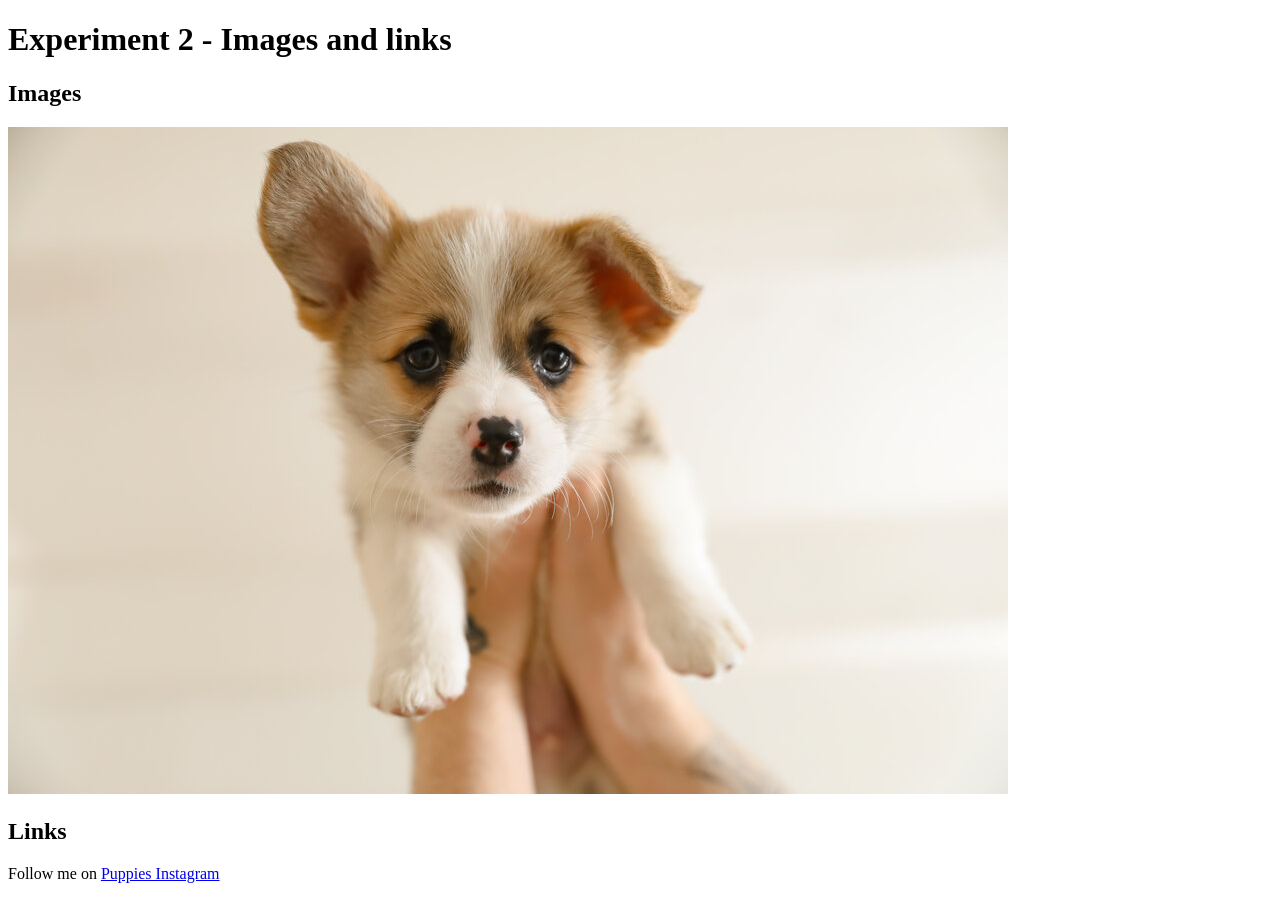
<file: attributes.html>
<!DOCTYPE html>
<html lang="en">

<head>
    <meta charset="UTF-8">
    <meta http-equiv="X-UA-Compatible" content="IE=edge">
    <meta name="viewport" content="width=device-width, initial-scale=1.0">
    <title>Images and Links</title>
</head>

<body>
    <h1>Experiment 2 - Images and links</h1>
    <h2>Images</h2>
    <a href="https://www.instagram.com/puppiesforall/" target="_blank">
        <img src="dog.jpg" alt="dog">
    </a>
    <h2>Links</h2>
    <p>Follow me on <a href="https://www.instagram.com/puppiesforall/" target="_blank">Puppies Instagram</a></p>

</body>

</html>
</file>
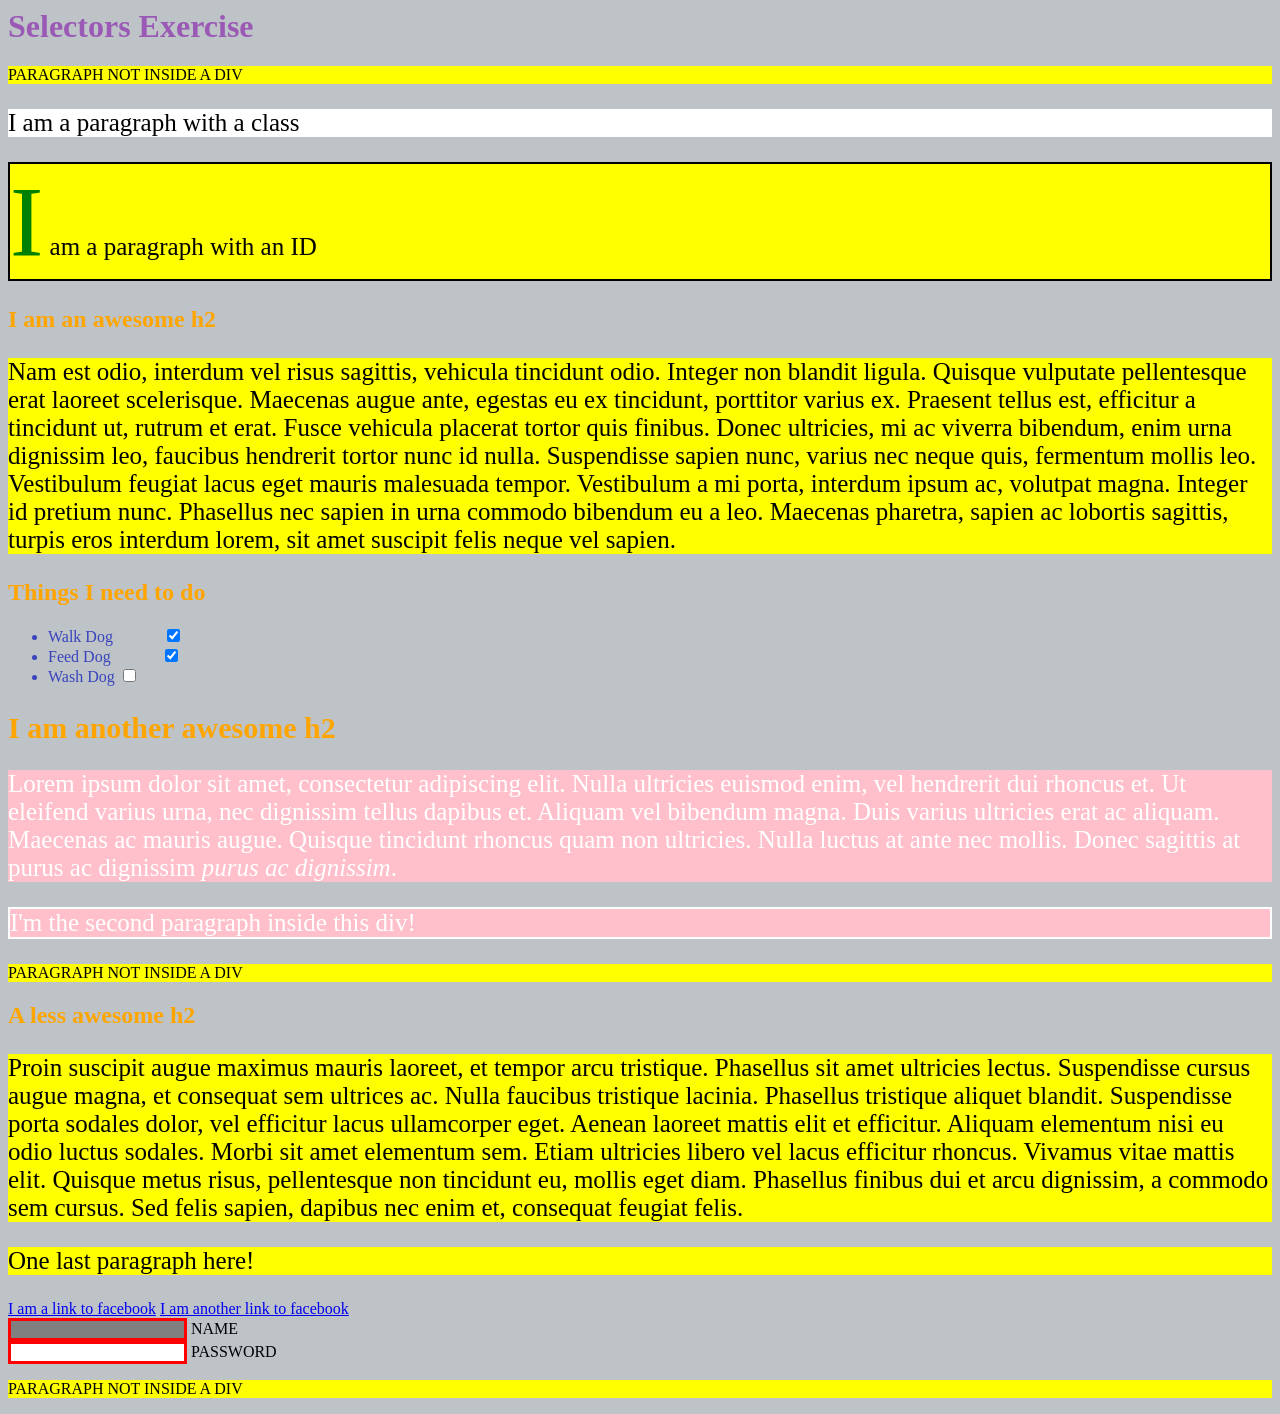
<file: css.html>
<html>

<head>
    <meta charset="UTF-8">
    <title>Selectors Exercise</title>
    <link rel="stylesheet" type="text/css" href="selectors.css">
</head>

<body>
    <h1>Selectors Exercise</h1>

    <p>PARAGRAPH NOT INSIDE A DIV</p>

    <div>
        <p class="hello">I am a paragraph with a class</p>
        <p id="special">I am a paragraph with an ID</p>

        <h2>I am an awesome h2</h2>


        <p>Nam est odio, interdum vel risus sagittis, vehicula tincidunt odio. Integer non blandit ligula. Quisque
            vulputate pellentesque erat laoreet scelerisque. Maecenas augue ante, egestas eu ex tincidunt, porttitor
            varius ex. Praesent tellus est, efficitur a tincidunt ut, rutrum et erat. Fusce vehicula placerat tortor
            quis finibus. Donec ultricies, mi ac viverra bibendum, enim urna dignissim leo, faucibus hendrerit
            tortor
            nunc id nulla. Suspendisse sapien nunc, varius nec neque quis, fermentum mollis leo. Vestibulum feugiat
            lacus eget mauris malesuada tempor. Vestibulum a mi porta, interdum ipsum ac, volutpat magna. Integer id
            pretium nunc. Phasellus nec sapien in urna commodo bibendum eu a leo. Maecenas pharetra, sapien ac
            lobortis
            sagittis, turpis eros interdum lorem, sit amet suscipit felis neque vel sapien.</p>

    </div>

    <div>
        <h2>Things I need to do</h2>

        <ul>
            <li>Walk Dog <input type="checkbox" checked> </li>
            <li>Feed Dog <input type="checkbox" checked> </li>
            <li>Wash Dog <input type="checkbox"></li>
        </ul>
    </div>

    <div>
        <h2>I am another awesome h2</h2>

        <p>Lorem ipsum dolor sit amet, consectetur adipiscing elit. Nulla ultricies euismod enim, vel hendrerit dui
            rhoncus et. Ut eleifend varius urna, nec dignissim tellus dapibus et. Aliquam vel bibendum magna. Duis
            varius ultricies erat ac aliquam. Maecenas ac mauris augue. Quisque tincidunt rhoncus quam non
            ultricies.
            Nulla luctus at ante nec mollis. Donec sagittis at purus ac dignissim <em>purus ac dignissim</em>.</p>

        <p>I'm the second paragraph inside this div!</p>
    </div>

    <p>PARAGRAPH NOT INSIDE A DIV</p>


    <div>
        <h2>A less awesome h2</h2>

        <p>Proin suscipit augue maximus mauris laoreet, et tempor arcu tristique. Phasellus sit amet ultricies
            lectus.
            Suspendisse cursus augue magna, et consequat sem ultrices ac. Nulla faucibus tristique lacinia.
            Phasellus
            tristique aliquet blandit. Suspendisse porta sodales dolor, vel efficitur lacus ullamcorper eget. Aenean
            laoreet mattis elit et efficitur. Aliquam elementum nisi eu odio luctus sodales. Morbi sit amet
            elementum
            sem. Etiam ultricies libero vel lacus efficitur rhoncus. Vivamus vitae mattis elit. Quisque metus risus,
            pellentesque non tincidunt eu, mollis eget diam. Phasellus finibus dui et arcu dignissim, a commodo sem
            cursus. Sed felis sapien, dapibus nec enim et, consequat feugiat felis.</p>

        <p>One last paragraph here!</p>

        <a href="http://www.facebook.com">I am a link to facebook</a>
        <a href="http://www.facebook.com">I am another link to facebook</a>
        <br>

        <input type="text" name="name" /><label> Name</label><br />
        <input type="password" name="password" /><label> Password</label><br />

    </div>

    <p>PARAGRAPH NOT INSIDE A DIV</p>

</body>

</html>
</file>
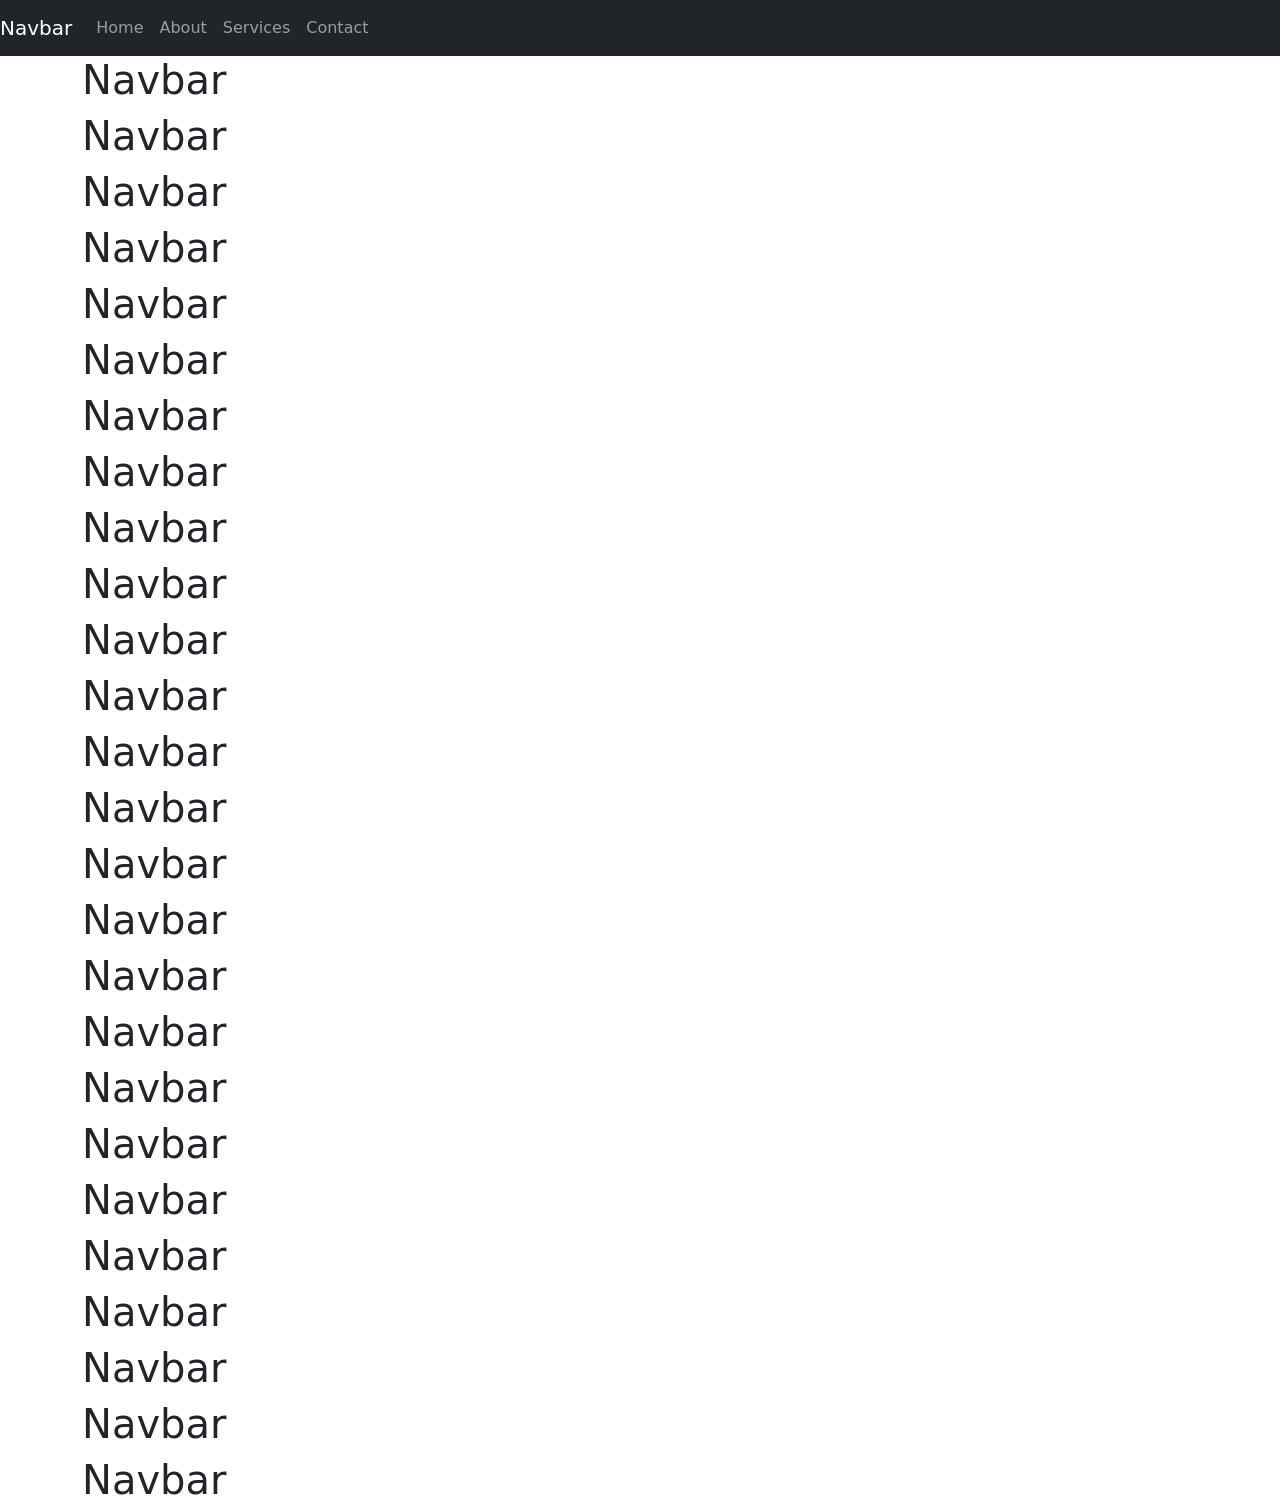
<file: navbar2.html>
<!DOCTYPE html>
<html lang="en">

<head>
    <meta charset="UTF-8">
    <meta name="viewport" content="width=device-width, initial-scale=1.0">
    <meta http-equiv="X-UA-Compatible" content="ie=edge">
    <link href="https://cdn.jsdelivr.net/npm/bootstrap@5.0.0-alpha3/dist/css/bootstrap.min.css" rel="stylesheet"
        integrity="sha384-CuOF+2SnTUfTwSZjCXf01h7uYhfOBuxIhGKPbfEJ3+FqH/s6cIFN9bGr1HmAg4fQ" crossorigin="anonymous">
    <title>Navbar Exercise 2</title>
</head>

<body>

    <nav class="navbar navbar-expand-md navbar-dark bg-dark sticky-top">
        <a class="navbar-brand" href="#">Navbar</a>
        <button class="navbar-toggler" type="button" data-toggle="collapse" data-target="#navbarNav"
            aria-controls="navbarNav" aria-expanded="false" aria-label="Toggle navigation">
            <span class="navbar-toggler-icon"></span>
        </button>

        <div class="collapse navbar-collapse" id="navbarNav">
            <ul class="navbar-nav ml-auto">

                <li class="nav-item active">
                    <a class="nav-link" href="#">Home</a>
                </li>
                <li class="nav-item">
                    <a class="nav-link" href="#">About</a>
                </li>
                <li class="nav-item">
                    <a class="nav-link" href="#">Services</a>
                </li>
                <li class="nav-item">
                    <a class="nav-link" href="#">Contact</a>
                </li>
            </ul>
        </div>
    </nav>

    <div class="container">
        <h1>Navbar</h1>
        <h1>Navbar</h1>
        <h1>Navbar</h1>
        <h1>Navbar</h1>
        <h1>Navbar</h1>
        <h1>Navbar</h1>
        <h1>Navbar</h1>
        <h1>Navbar</h1>
        <h1>Navbar</h1>
        <h1>Navbar</h1>
        <h1>Navbar</h1>
        <h1>Navbar</h1>
        <h1>Navbar</h1>
        <h1>Navbar</h1>
        <h1>Navbar</h1>
        <h1>Navbar</h1>
        <h1>Navbar</h1>
        <h1>Navbar</h1>
        <h1>Navbar</h1>
        <h1>Navbar</h1>
        <h1>Navbar</h1>
        <h1>Navbar</h1>
        <h1>Navbar</h1>
        <h1>Navbar</h1>
        <h1>Navbar</h1>
        <h1>Navbar</h1>

    </div>

    <script src="https://cdn.jsdelivr.net/npm/bootstrap@5.0.0-alpha3/dist/js/bootstrap.bundle.min.js"
        integrity="sha384-popRpmFF9JQgExhfw5tZT4I9/CI5e2QcuUZPOVXb1m7qUmeR2b50u+YFEYe1wgzy"
        crossorigin="anonymous"></script>
</body>

</html>
</file>
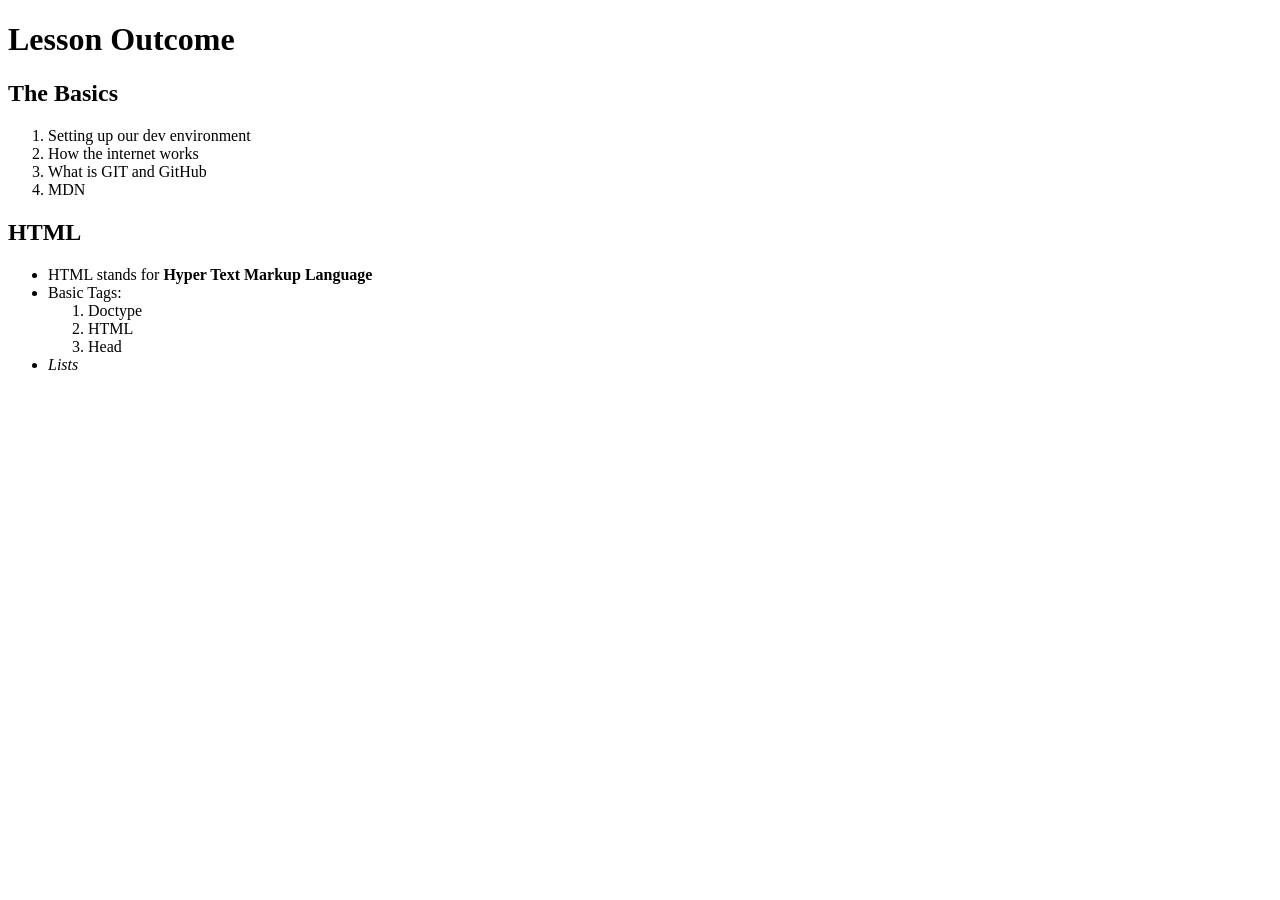
<file: Task_02.html>
<!DOCTYPE html>
<html lang="en">

<head>
    <meta charset="UTF-8">
    <meta http-equiv="X-UA-Compatible" content="IE=edge">
    <meta name="viewport" content="width=device-width, initial-scale=1.0">
    <title>Task 2</title>
</head>

<body>
    <h1>Lesson Outcome</h1>
    <h2>The Basics</h2>
    <ol>
        <li>Setting up our dev environment</li>
        <li>How the internet works</li>
        <li>What is GIT and GitHub</li>
        <li>MDN</li>
    </ol>
    <h2>HTML</h2>
    <ul>
        <li>HTML stands for <strong>Hyper Text Markup Language</strong></li>
        <li>Basic Tags:
            <ol>
                <li>Doctype</li>
                <li>HTML</li>
                <li>Head</li>
            </ol>
        </li>
        <li><em>Lists</em></li>
    </ul>
</body>

</html>
</file>
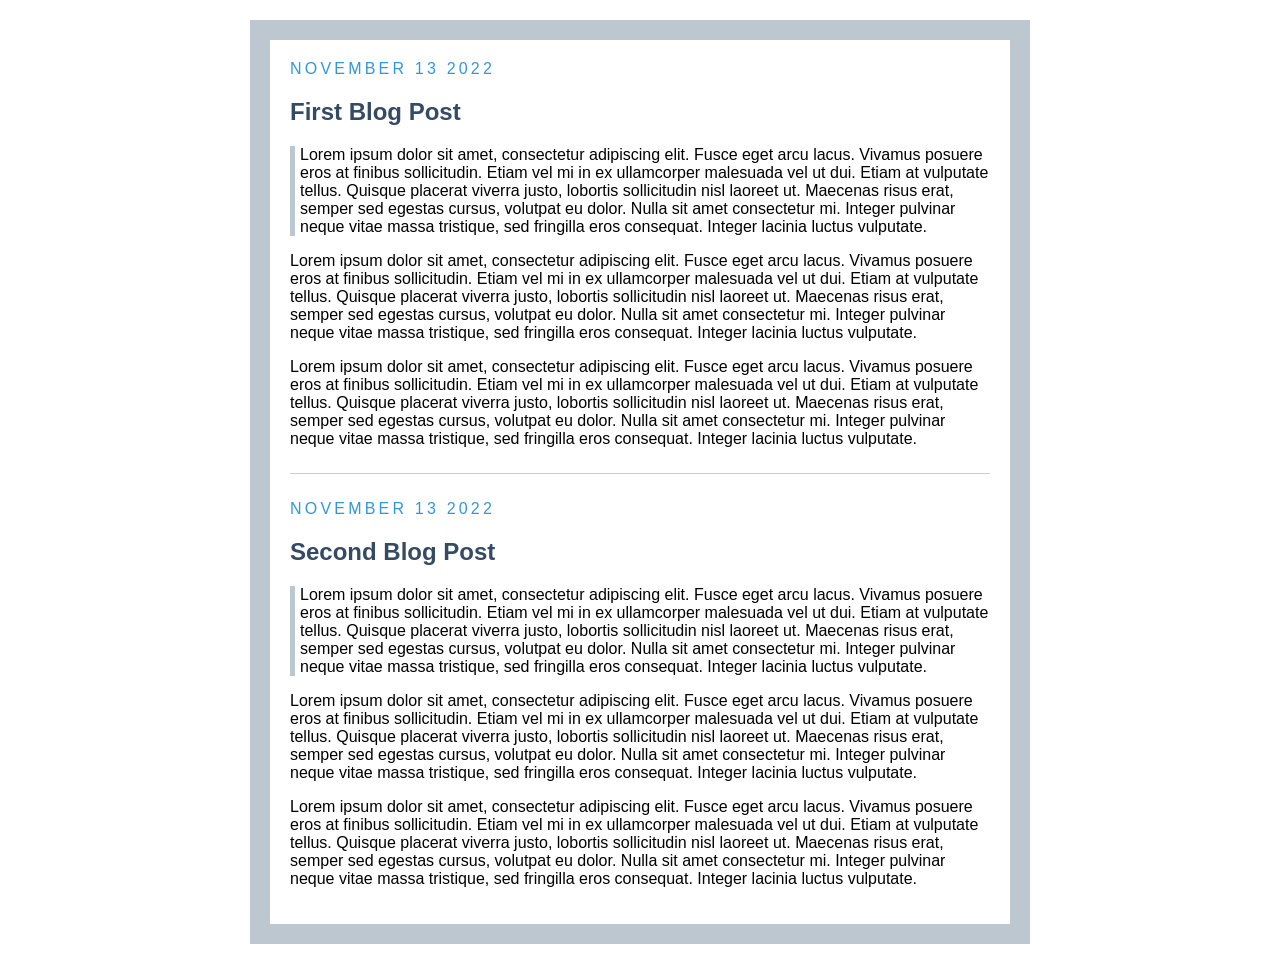
<file: Blog_task/blog.html>
<!DOCTYPE html>
<html lang="en">

<head>
    <meta charset="UTF-8">
    <meta http-equiv="X-UA-Compatible" content="IE=edge">
    <meta name="viewport" content="width=device-width, initial-scale=1.0">
    <title>Blog</title>
    <link rel="stylesheet" href="blog.css">
</head>

<body>
    <div class="blog post">
        <div class="date">November 13 2022</div>
        <h2>First Blog Post</h2>
        <p class="quote">Lorem ipsum dolor sit amet, consectetur adipiscing elit.
            Fusce eget arcu lacus. Vivamus posuere eros at finibus sollicitudin. Etiam vel mi in ex ullamcorper
            malesuada vel ut dui.
            Etiam at vulputate tellus. Quisque placerat viverra justo, lobortis sollicitudin nisl laoreet ut.
            Maecenas risus erat, semper sed egestas cursus, volutpat eu dolor. Nulla sit amet consectetur mi.
            Integer pulvinar neque vitae massa tristique, sed fringilla eros consequat. Integer lacinia luctus
            vulputate.</p>
        <p>Lorem ipsum dolor sit amet, consectetur adipiscing elit.
            Fusce eget arcu lacus. Vivamus posuere eros at finibus sollicitudin. Etiam vel mi in ex ullamcorper
            malesuada vel ut dui.
            Etiam at vulputate tellus. Quisque placerat viverra justo, lobortis sollicitudin nisl laoreet ut.
            Maecenas risus erat, semper sed egestas cursus, volutpat eu dolor. Nulla sit amet consectetur mi.
            Integer pulvinar neque vitae massa tristique, sed fringilla eros consequat. Integer lacinia luctus
            vulputate.</p>
        <p>Lorem ipsum dolor sit amet, consectetur adipiscing elit.
            Fusce eget arcu lacus. Vivamus posuere eros at finibus sollicitudin. Etiam vel mi in ex ullamcorper
            malesuada vel ut dui.
            Etiam at vulputate tellus. Quisque placerat viverra justo, lobortis sollicitudin nisl laoreet ut.
            Maecenas risus erat, semper sed egestas cursus, volutpat eu dolor. Nulla sit amet consectetur mi.
            Integer pulvinar neque vitae massa tristique, sed fringilla eros consequat. Integer lacinia luctus
            vulputate.</p>
    </div>
    <hr>
    <div class="blog post">
        <div class="date">November 13 2022</div>
        <h2>Second Blog Post</h2>
        <p class="quote">Lorem ipsum dolor sit amet, consectetur adipiscing elit.
            Fusce eget arcu lacus. Vivamus posuere eros at finibus sollicitudin. Etiam vel mi in ex ullamcorper
            malesuada vel ut dui.
            Etiam at vulputate tellus. Quisque placerat viverra justo, lobortis sollicitudin nisl laoreet ut.
            Maecenas risus erat, semper sed egestas cursus, volutpat eu dolor. Nulla sit amet consectetur mi.
            Integer pulvinar neque vitae massa tristique, sed fringilla eros consequat. Integer lacinia luctus
            vulputate.</p>
        <p>Lorem ipsum dolor sit amet, consectetur adipiscing elit.
            Fusce eget arcu lacus. Vivamus posuere eros at finibus sollicitudin. Etiam vel mi in ex ullamcorper
            malesuada vel ut dui.
            Etiam at vulputate tellus. Quisque placerat viverra justo, lobortis sollicitudin nisl laoreet ut.
            Maecenas risus erat, semper sed egestas cursus, volutpat eu dolor. Nulla sit amet consectetur mi.
            Integer pulvinar neque vitae massa tristique, sed fringilla eros consequat. Integer lacinia luctus
            vulputate.</p>
        <p>Lorem ipsum dolor sit amet, consectetur adipiscing elit.
            Fusce eget arcu lacus. Vivamus posuere eros at finibus sollicitudin. Etiam vel mi in ex ullamcorper
            malesuada vel ut dui.
            Etiam at vulputate tellus. Quisque placerat viverra justo, lobortis sollicitudin nisl laoreet ut.
            Maecenas risus erat, semper sed egestas cursus, volutpat eu dolor. Nulla sit amet consectetur mi.
            Integer pulvinar neque vitae massa tristique, sed fringilla eros consequat. Integer lacinia luctus
            vulputate.</p>
    </div>

</body>

</html>
</file>
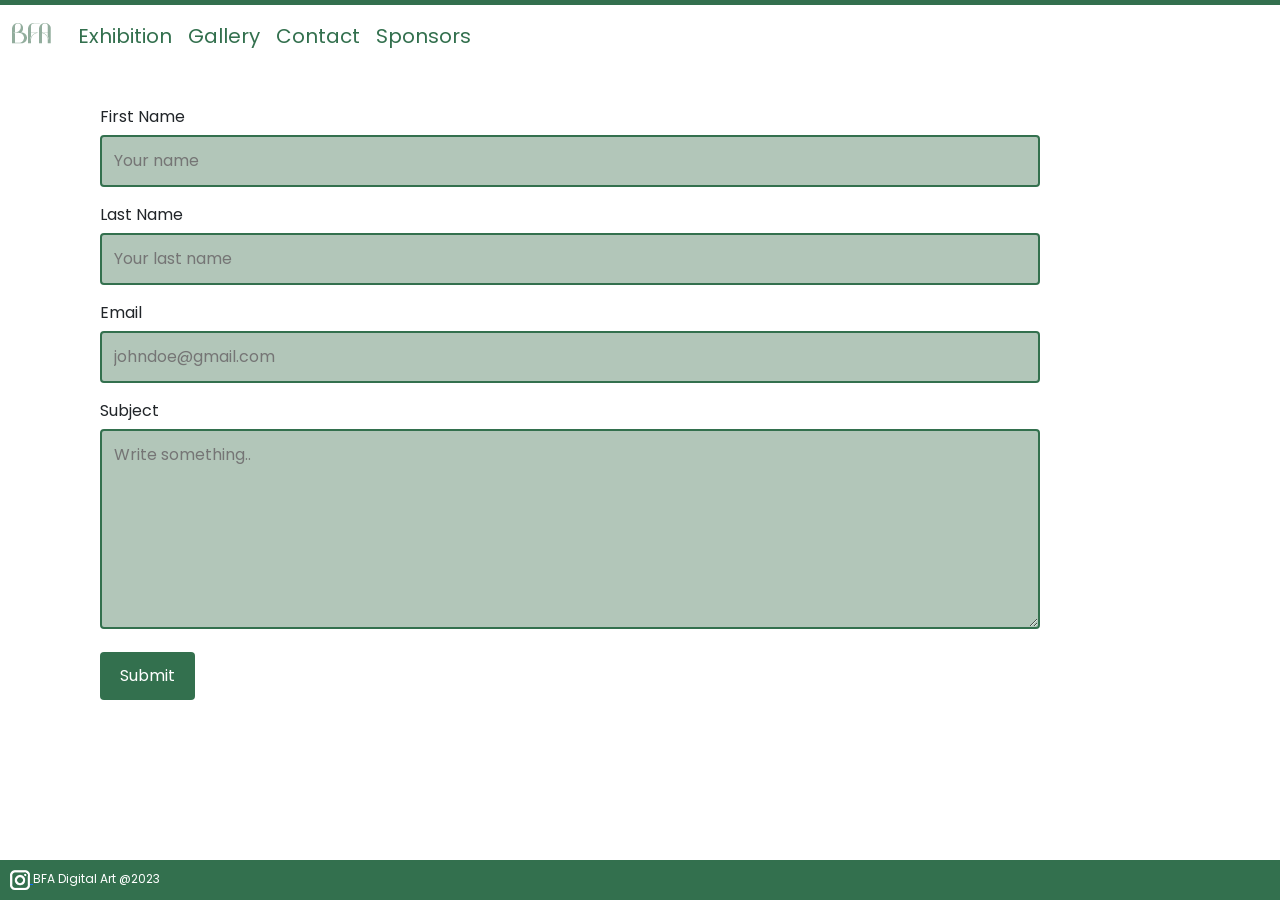
<file: camille_fenech_homepage/contact.html>
<!DOCTYPE html>
<html lang="en">

<head>
    <meta charset="UTF-8">
    <meta http-equiv="X-UA-Compatible" content="IE=edge">
    <meta name="viewport" content="width=device-width, initial-scale=1.0">

    <link href='https://fonts.googleapis.com/css?family=Poppins' rel='stylesheet'>
    <link href="https://cdn.jsdelivr.net/npm/bootstrap@5.0.2/dist/css/bootstrap.min.css" rel="stylesheet"
        integrity="sha384-EVSTQN3/azprG1Anm3QDgpJLIm9Nao0Yz1ztcQTwFspd3yD65VohhpuuCOmLASjC" crossorigin="anonymous">
    <link rel="stylesheet" href="contact.css">
    <title>Contact</title>

</head>

<body>
    <div class="DivStyle" style="position:absolute; z-index: 2">

        <nav class="navbar navbar-expand-lg navbar-light bg-transparent">
            <div class="container-fluid">
                <a class="navbar-brand" href="#" style="color: #33704E;"><img src="bfa.png" alt="bfa"></a>
                <button class="navbar-toggler" type="button" data-bs-toggle="collapse"
                    data-bs-target="#navbarSupportedContent" aria-controls="navbarSupportedContent"
                    aria-expanded="false" aria-label="Toggle navigation">
                    <span class="navbar-toggler-icon"></span>
                </button>
                <div class="collapse navbar-collapse" id="navbarSupportedContent">
                    <ul class="navbar-nav me-auto mb-2 mb-lg-0">
                        <li class="nav-item">
                            <a class="nav-link active" aria-current="page" href="#"
                                style="color: #33704E; background-color: #33704e00; ">Exhibition</a>
                        </li>
                        <li class="nav-item">
                            <a class="nav-link active" aria-current="page" href="#"
                                style="color: #33704E;background-color: #33704e00;">Gallery</a>
                        </li>
                        <li class="nav-item">
                            <a class="nav-link active" aria-current="page" href="#"
                                style="color: #33704E;background-color: #33704e00;">Contact</a>
                        </li>
                        <li class="nav-item">
                            <a class="nav-link active" aria-current="page" href="#"
                                style="color: #33704E;background-color: #33704e00;">Sponsors</a>
                        </li>
                    </ul>
                </div>
        </nav>


        <script src="https://cdn.jsdelivr.net/npm/bootstrap@5.0.2/dist/js/bootstrap.bundle.min.js"
            integrity="sha384-MrcW6ZMFYlzcLA8Nl+NtUVF0sA7MsXsP1UyJoMp4YLEuNSfAP+JcXn/tWtIaxVXM"
            crossorigin="anonymous"></script>
    </div>
    <div class="form" style="position:absolute; z-index: 0">

        <div class="container">
            <form action="/action_page.php">
                <label for="fname">First Name</label>
                <input type="text" id="fname" name="firstname" placeholder="Your name">

                <label for="lname">Last Name</label>
                <input type="text" id="lname" name="lastname" placeholder="Your last name">

                <label for="lname">Email</label>
                <input type="text" id="lname" name="lastname" placeholder="johndoe@gmail.com">

                <label for="subject">Subject</label>
                <textarea id="subject" name="subject" placeholder="Write something.." style="height:200px"></textarea>

                <input type="submit" value="Submit">

            </form>

        </div>

</body>

</html>

</div>
<div class="footer" style="position:absolute; z-index: 2">
    <a href="https://www.instagram.com/ummalta/" target="_blank">
        <img src="insta.png" alt="insta">
    </a>
    BFA Digital Art @2023
</div>
</body>

</html>
</file>
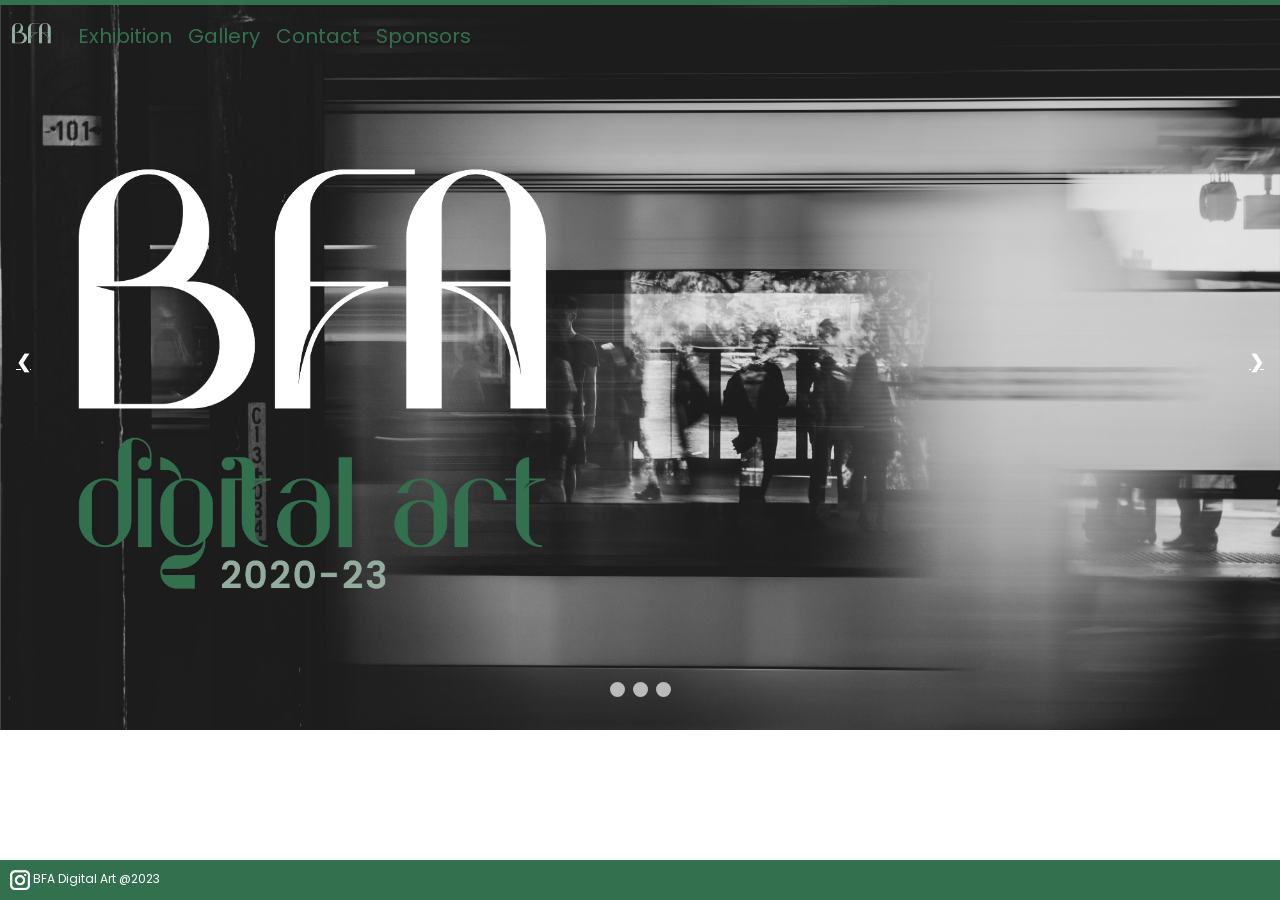
<file: camille_fenech_homepage/homepage.html>
<!DOCTYPE html>
<html lang="en">

<head>
    <meta charset="UTF-8">
    <meta http-equiv="X-UA-Compatible" content="IE=edge">
    <meta name="viewport" content="width=device-width, initial-scale=1.0">

    <link href='https://fonts.googleapis.com/css?family=Poppins' rel='stylesheet'>
    <link href="https://cdn.jsdelivr.net/npm/bootstrap@5.0.2/dist/css/bootstrap.min.css" rel="stylesheet"
        integrity="sha384-EVSTQN3/azprG1Anm3QDgpJLIm9Nao0Yz1ztcQTwFspd3yD65VohhpuuCOmLASjC" crossorigin="anonymous">
    <link rel="stylesheet" href="homepage.css">
    <title>Homepage</title>

</head>

<body>
    <div class="DivStyle" style="position:absolute; z-index: 2">

        <nav class="navbar navbar-expand-lg navbar-light bg-transparent">
            <div class="container-fluid">
                <a class="navbar-brand"
                    href="file:///Users/camillefenech/Documents/GitHub/camillefenech.github.io/camille_fenech_homepage/homepage.html#"
                    target="_blank" style="color: #33704E;"><img src="bfa.png" alt="bfa"></a>
                <button class="navbar-toggler" type="button" data-bs-toggle="collapse"
                    data-bs-target="#navbarSupportedContent" aria-controls="navbarSupportedContent"
                    aria-expanded="false" aria-label="Toggle navigation">
                    <span class="navbar-toggler-icon"></span>
                </button>
                <div class="collapse navbar-collapse" id="navbarSupportedContent">
                    <ul class="navbar-nav me-auto mb-2 mb-lg-0">
                        <li class="nav-item">
                            <a class="nav-link active" aria-current="page" href="#"
                                style="color: #33704E; background-color: #33704e00; ">Exhibition</a>
                        </li>
                        <li class="nav-item">
                            <a class="nav-link active" aria-current="page" href="#"
                                style="color: #33704E;background-color: #33704e00;">Gallery</a>
                        </li>
                        <li class="nav-item">
                            <a class="nav-link active" aria-current="page" href="#"
                                style="color: #33704E;background-color: #33704e00;">Contact</a>
                        </li>
                        <li class="nav-item">
                            <a class="nav-link active" aria-current="page"
                                href="file:///Users/camillefenech/Documents/GitHub/camillefenech.github.io/camille_fenech_homepage/sponsors.html"
                                target="_blank" style="color: #33704E;background-color: #33704e00;">Sponsors</a>
                        </li>
                    </ul>
                </div>
        </nav>


        <script src="https://cdn.jsdelivr.net/npm/bootstrap@5.0.2/dist/js/bootstrap.bundle.min.js"
            integrity="sha384-MrcW6ZMFYlzcLA8Nl+NtUVF0sA7MsXsP1UyJoMp4YLEuNSfAP+JcXn/tWtIaxVXM"
            crossorigin="anonymous"></script>
    </div>

    <div class="slideshow-container" style="position:absolute; z-index: 0">

        <div class="mySlides">
            <img src="train.jpg" alt="train" style="width:100%">
        </div>

        <div class="mySlides">
            <img src="statue.jpg" alt="statue" style="width:100%">
        </div>

        <div class="mySlides">
            <img src="3d.jpg" alt="3d" style="width:100%">
        </div>

        <a class="prev" onclick="plusSlides(-1)">❮</a>
        <a class="next" onclick="plusSlides(1)">❯</a>

        <div style="text-align:center; position:relative; margin-top:-50px;">
            <span class="dot" onclick="currentSlide(1)"></span>
            <span class="dot" onclick="currentSlide(2)"></span>
            <span class="dot" onclick="currentSlide(3)"></span>
        </div>
    </div>


    <script>
        let slideIndex = 1;
        showSlides(slideIndex);

        function plusSlides(n) {
            showSlides(slideIndex += n);
        }

        function currentSlide(n) {
            showSlides(slideIndex = n);
        }

        function showSlides(n) {
            let i;
            let slides = document.getElementsByClassName("mySlides");
            let dots = document.getElementsByClassName("dot");
            if (n > slides.length) { slideIndex = 1 }
            if (n < 1) { slideIndex = slides.length }
            for (i = 0; i < slides.length; i++) {
                slides[i].style.display = "none";
            }
            for (i = 0; i < dots.length; i++) {
                dots[i].className = dots[i].className.replace(" active", "");
            }
            slides[slideIndex - 1].style.display = "block";
            dots[slideIndex - 1].className += " active";
        }
    </script>

    <div class="footer" style="position:absolute; z-index: 2">
        <a href="https://www.instagram.com/ummalta/" target="_blank">
            <img src="insta.png" alt="insta">
        </a>
        BFA Digital Art @2023
    </div>
</body>

</html>
</file>
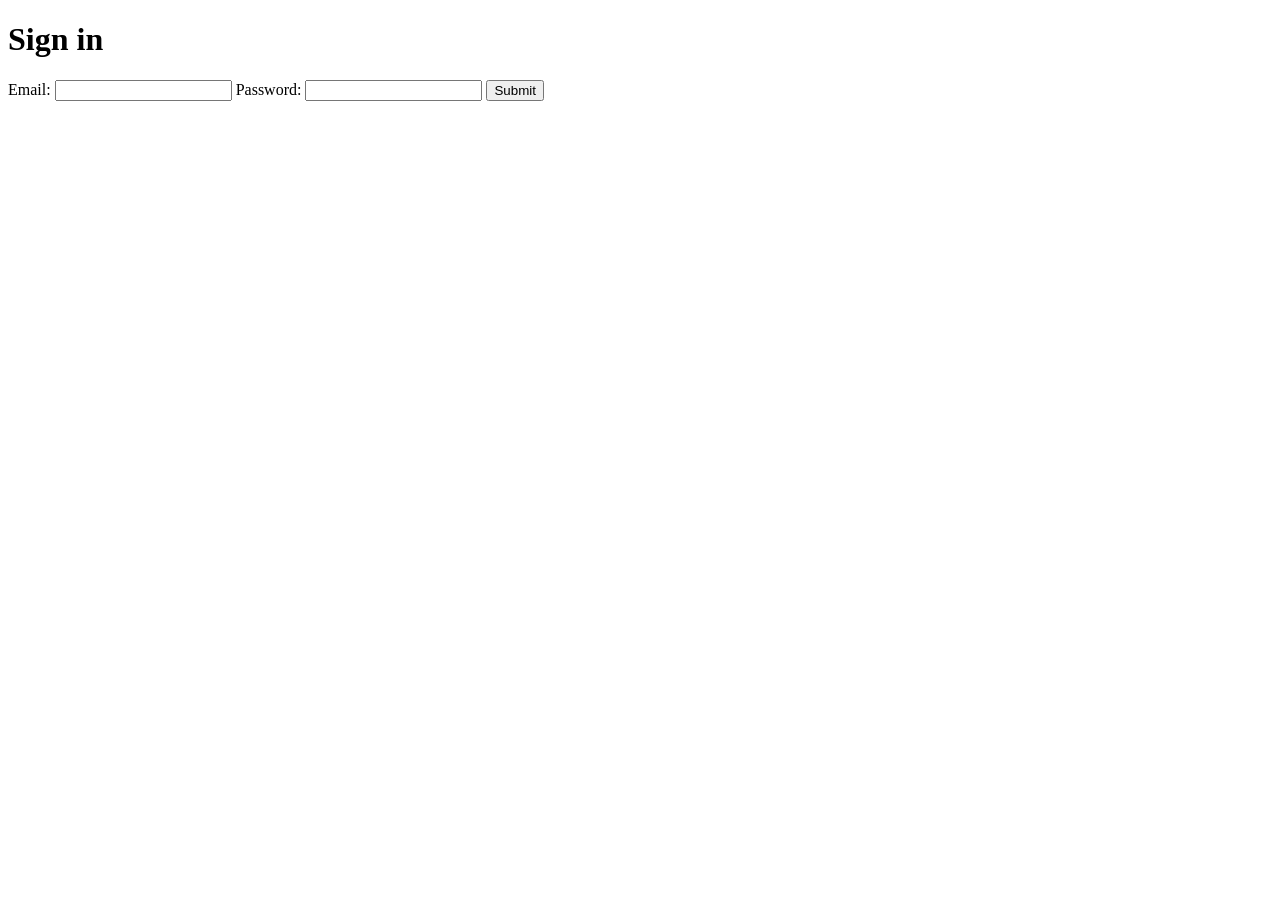
<file: Login_and_Registration_Forms/login.html>
<!DOCTYPE html>
<html lang="en">

<head>
    <meta charset="UTF-8">
    <meta http-equiv="X-UA-Compatible" content="IE=edge">
    <meta name="viewport" content="width=device-width, initial-scale=1.0">
    <title>Login Task</title>
</head>

<body>
    <h1>Sign in</h1>
</body>
<form action="https://www.google.com" method="get">
    <label for="email">Email:</label>
    <input id="email" name="email" type="email" required>
    <label for="password">Password:</label>
    <input id="password" name="password" type="password" maxlength="16" required>
    <input type="submit">

</form>

</html>
</file>
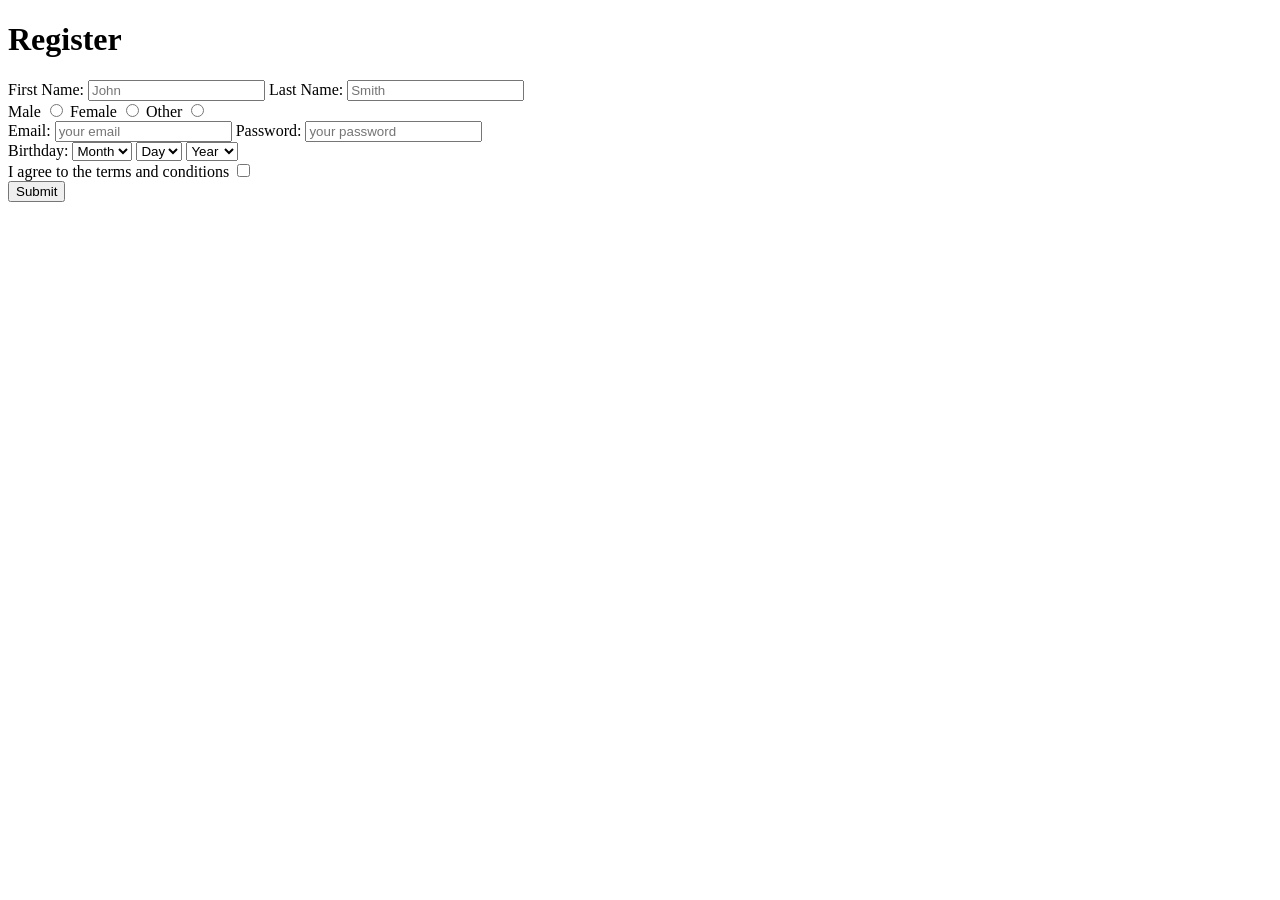
<file: Login_and_Registration_Forms/registration_from.html>
<!DOCTYPE html>
<html lang="en">

<head>
    <meta charset="UTF-8">
    <meta http-equiv="X-UA-Compatible" content="IE=edge">
    <meta name="viewport" content="width=device-width, initial-scale=1.0">
    <title>Registration Form</title>
</head>

<body>
    <h1>Register</h1>

    <form>
        <div>
            <label for="first-name">First Name:</label>
            <input type="text" name="first-name" id="first-name" placeholder="John" required />
            <label for="last-name">Last Name:</label>
            <input type="text" name="last-name" id="last-name" placeholder="Smith" required />
        </div>

        <div>
            <label for="radio-choice-1">Male</label>
            <input type="radio" name="radio-choice" id="radio-choice-1" value="choice-1" />

            <label for="radio-choice-2">Female</label>
            <input type="radio" name="radio-choice" id="radio-choice-2" value="choice-2" />

            <label for="radio-choice-3">Other</label>
            <input type="radio" name="radio-choice" id="radio-choice-3" value="choice-3" />
        </div>

        <div>
            <label for="email">Email:</label>
            <input type="email" name="email" id="email" required placeholder="your email">

            <label for="password">Password:</label>
            <input type="password" name="password" id="password" pattern=".{5,10}" placeholder="your password" required
                title="5 to 10 characters">
        </div>

        <div>

            <label for="select-choice">Birthday:</label>
            <select name="select-choice" id="select-choice">
                <option value="0" selected disabled>Month</option>
                <option value="october">Oct</option>
                <option value="november">Nov</option>
                <option value="december">Dec</option>
            </select>

            <select name="birthday-day" id="day">
                <option value="0" selected disabled>Day</option>
                <option value="1">1</option>
                <option value="2">2</option>
                <option value="3">3</option>
            </select>

            <select name="birthday-year" id="year">
                <option value="0" selected disabled>Year</option>
                <option value="2000">2000</option>
                <option value="2001">2001</option>
                <option value="2002">2002</option>
            </select>
        </div>

        <div>
            <label for="checkbox">I agree to the terms and conditions</label>
            <input type="checkbox" name="checkbox" id="checkbox" />
        </div>

        <div>
            <input type="submit" value="Submit" />
        </div>
    </form>
</body>

</html>
</file>
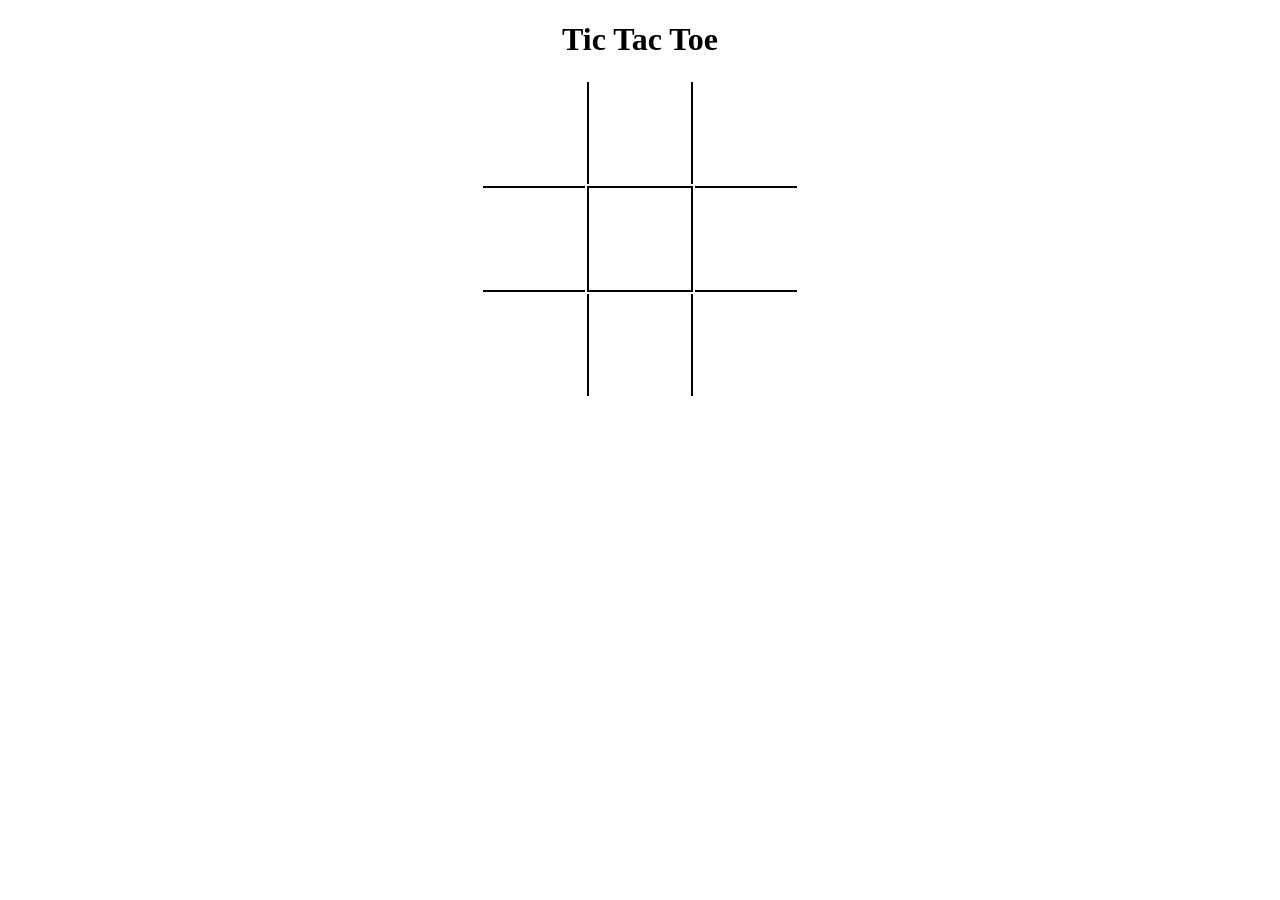
<file: tic_tac_toe/tic_tac_toe.html>
<!DOCTYPE html>
<html lang="en">

<head>
    <meta charset="UTF-8">
    <meta http-equiv="X-UA-Compatible" content="IE=edge">
    <meta name="viewport" content="width=device-width, initial-scale=1.0">
    <title>Tic Tac Toe</title>
    <link rel="stylesheet" href="tic_tac_toe.css">
</head>

<body>
    <h1>Tic Tac Toe</h1>
    <table>
        <tr>
            <td></td>
            <td class="vertical"></td>
            <td></td>
        </tr>
        <tr>
            <td class="horizontal"></td>
            <td class="vertical horizontal"></td>
            <td class="horizontal"></td>
        </tr>
        <tr>
            <td></td>
            <td class="vertical"></td>
            <td></td>
        </tr>
    </table>

</body>

</html>
</file>
<file: selectors.css>
/* Style the HTML elements according to the following instructions. 
DO NOT ALTER THE EXISTING HTML TO DO THIS.  WRITE ONLY CSS! */

/* Give the <body> element a background of #bdc3c7*/
body {
    background-color: #bdc3c7;
}

/* Make the <h1> element #9b59b6*/
h1 {
    color: #9b59b6;
}

/* Make all <h2> elements orange */
h2 {
    color: orange;
}

/* Make all <li> elements blue(pick your own hexadecimal blue)*/
li {
    color: #3944BC;
}

/*Change the background on every paragraph to be yellow*/
p {
    background-color: yellow;
}

/*Make all inputs have a 3px red border*/
input {

    border-color: red;
    border-width: 3px;
    border-style: solid;
}

/* Give everything with the class 'hello' a white background*/
.hello {
    background-color: white;
}

/* Give the element with id 'special' a 2px solid blue border(pick your own rgb blue)*/
#special {
    border-color: (240, 248, 255);
    border-width: 2px;
    border-style: solid;
}

/*Make all the <p>'s that are nested inside of divs 25px font(font-size: 25px)*/
div p {
    font-size: 25px;
}

/*Make only inputs with type 'text' have a gray background*/
input[type=text] {
    background-color: gray;
}

/* Give both <p>'s inside the 3rd <div> a pink background*/
div:nth-of-type(3) p {
    background-color: pink;
}

/* Give the 2nd <p> inside the 3rd <div> a 5px white border*/
div:nth-of-type(3) p:nth-of-type(2) {
    border-color: white;
    border-width: 2px;
    border-style: solid;
}

/* Make the <em> in the 3rd <div> element white and 20px font(font-size:20px)*/
div:nth-of-type(3) {
    color: white;
    font-size: 20px;
}

/*BONUS CHALLENGES*/
/*You may need to research some other selectors and properties*/

/*Make all "checked" checkboxes have a left margin of 50px(margin-left: 50px)*/
input[type=checkbox]:checked {
    margin-left: 50px;
}

/* Make the <label> elements all UPPERCASE without changing the HTML(definitely look this one up*/
label {
    text-transform: uppercase;
}

/*Make the first letter of the element with id 'special' green and 100px font size(font-size: 100)*/
#special::first-letter {
    color: green;
    font-size: 100
}

/*Make the <h1> element's color change to blue when hovered over */
h1:hover {
    color: blue;
}

/*Make the <a> element's that have been visited gray */
a:visited {
    color: gray;
}
</file>
<file: Blog_task/blog.css>
body {
    border: 20px #bdc7cf solid;
    font-family: 'Source Sans Pro', sans-serif;
    max-width: 700px;
    width: 80%;
    padding: 20px;
    margin: 20px auto;
}

h2 {
    color: #354b63;
}

.date {
    color: #3098dd;
    text-transform: uppercase;
    letter-spacing: 0.2rem;

}

.quote {
    border-left: 5px solid #bdc7cf;
    padding-left: 5px;
}

hr {
    border: 0;
    height: 0;
    border-top: 1px solid rgba(0, 0, 0, 0.2);
    border-bottom: 1px solid rgba(255, 255, 255, 0.3);
    margin: 25px 0;
}
</file>
<file: camille_fenech_homepage/contact.css>
body {
    border-top: 5px solid #33704E;

}

body {
    background-color: white;
}

.DivStyle {
    font-family: 'Poppins';
    font-size: 20px;

}

* {
    box-sizing: border-box;
}



input[type=text],
select,
textarea {
    width: 100%;
    padding: 12px;
    border: 2px solid #33704E;
    background-color: #b2c6b9;
    border-radius: 4px;
    box-sizing: border-box;
    margin-top: 6px;
    margin-bottom: 16px;
    resize: vertical;
}

input[type=submit] {
    background-color: #33704E;
    color: white;
    padding: 12px 20px;
    border: none;
    border-radius: 4px;
    cursor: pointer;
}

input[type=submit]:hover {
    background-color: #33704E;
}

.container {
    border-radius: 5px;
    background-color: white;
    padding: 100px;
    position: relative;

}

.footer {
    position: fixed;
    left: 0;
    bottom: 0;
    width: 100%;
    background-color: #33704E;
    color: white;
    text-align: left;
    padding: 10px;
    font-family: 'Poppins';
    font-size: 12px;
}

* {
    font-family: 'Poppins';
}
</file>
<file: camille_fenech_homepage/homepage.css>
body {
    border-top: 5px solid #33704E;

}

.DivStyle {
    font-family: 'Poppins';
    font-size: 20px;

}


.footer {
    position: absolute;
    left: 0;
    bottom: 0;
    width: 100%;
    background-color: #33704E;
    color: white;
    text-align: left;
    padding: 10px;
    font-family: 'Poppins';
    font-size: 12px;
}

* {
    font-family: 'Poppins';
}

* {
    box-sizing: border-box
}

.slideshow-container {
    max-width: 100%;
    position: relative;
    margin: auto;
}

.mySlides {
    display: none;
}

.prev,
.next {
    cursor: pointer;
    position: absolute;
    top: 50%;
    width: auto;
    margin-top: -22px;
    padding: 16px;
    color: white;
    font-weight: bold;
    font-size: 18px;
    transition: 0.6s ease;
    border-radius: 0 3px 3px 0;
    user-select: none;
}

/* Position the "next button" to the right */
.next {
    right: 0;
    border-radius: 3px 0 0 3px;
}

/* On hover, add a black background color with a little bit see-through */
.prev:hover .next:hover {
    background-color: rgba(0, 0, 0, 0.8);
}

/* The dots/bullets/indicators */
.dot {
    cursor: pointer;
    height: 15px;
    width: 15px;
    margin: 0 2px;
    background-color: #bbb;
    border-radius: 50%;
    display: inline-block;
    transition: background-color 0.6s ease;
}

.active .dot:hover {
    background-color: #717171;
}

.fade {
    animation-name: fade;
    animation-duration: 1.5s;
}

@keyframes fade {
    from {
        opacity: .4
    }

    to {
        opacity: 1
    }
}
</file>
<file: tic_tac_toe/tic_tac_toe.css>
h1 {
    text-align: center;
}

td {
    width: 100px;
    height: 100px;
}

table {
    margin: 5px auto;
}

.vertical {
    border-left: 2px solid black;
    border-right: 2px solid black;
}

.horizontal {
    border-top: 2px solid black;
    border-bottom: 2px solid black;
}
</file>
